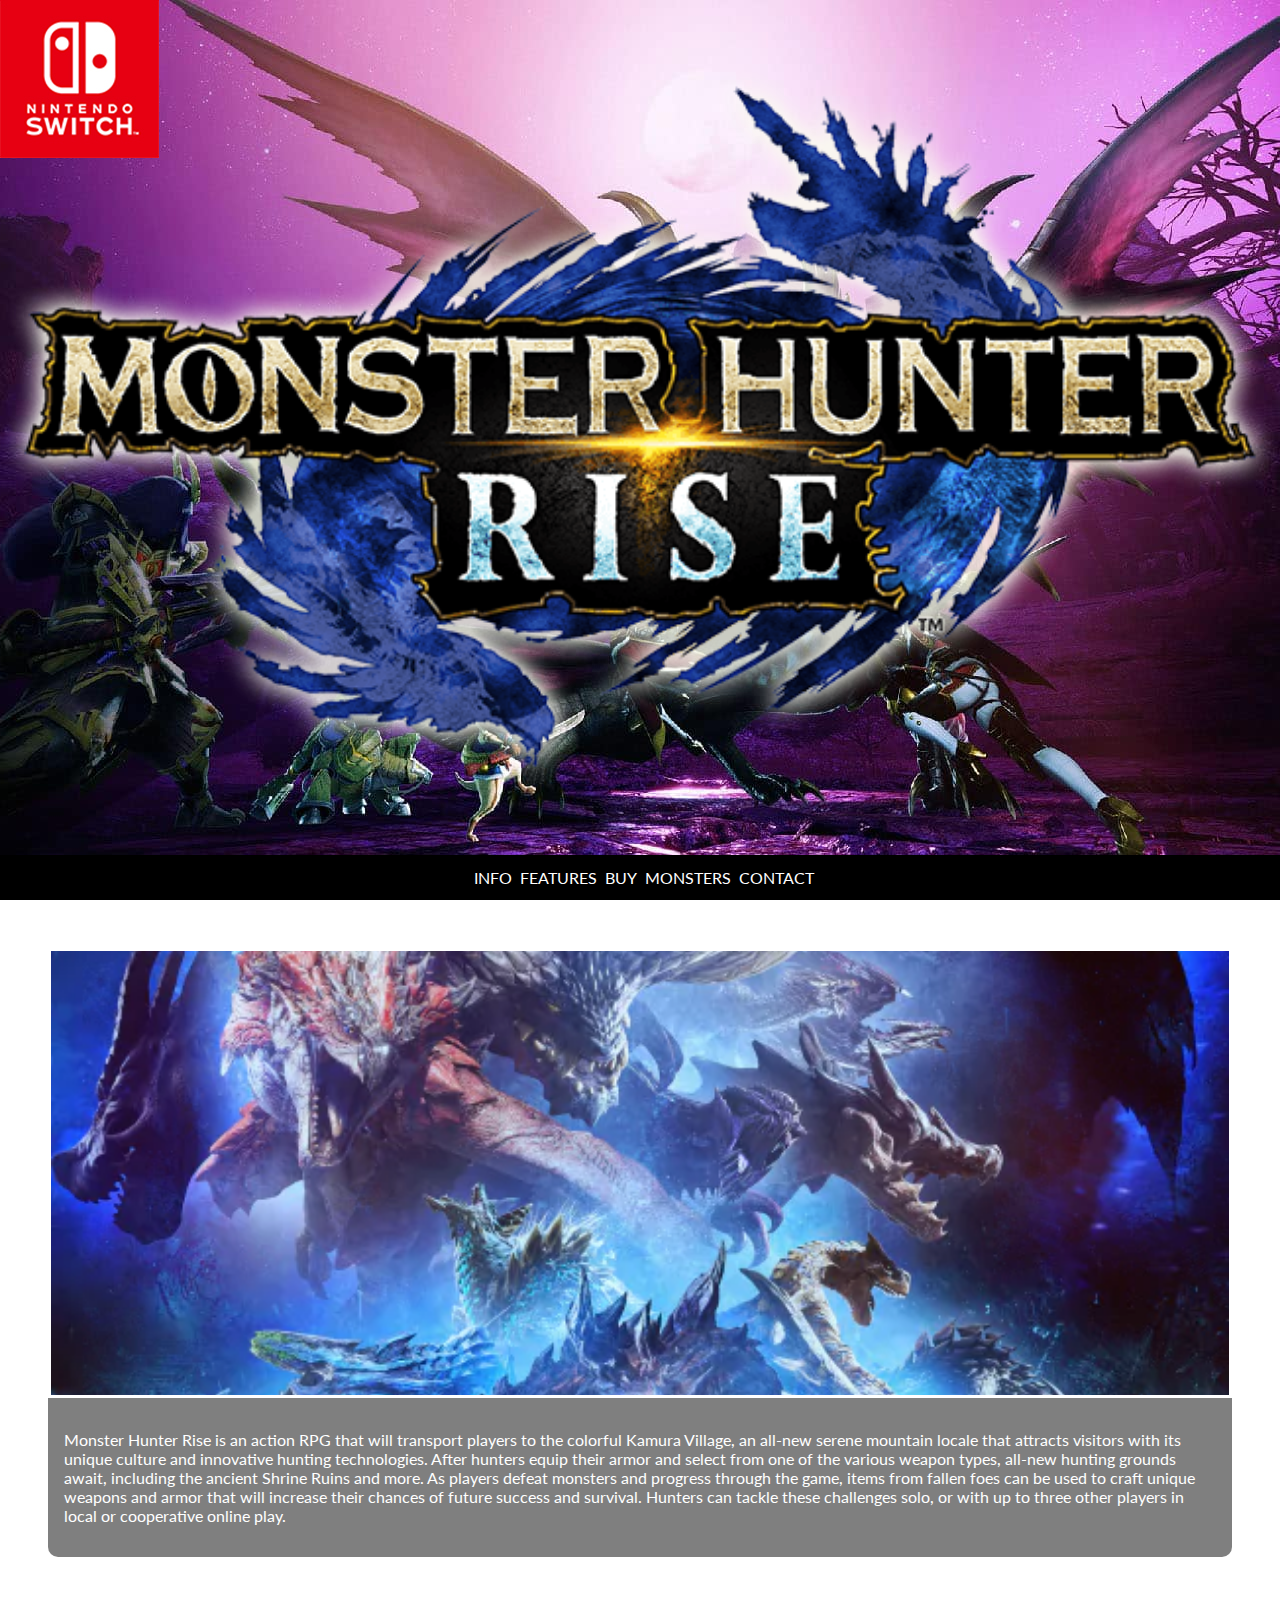
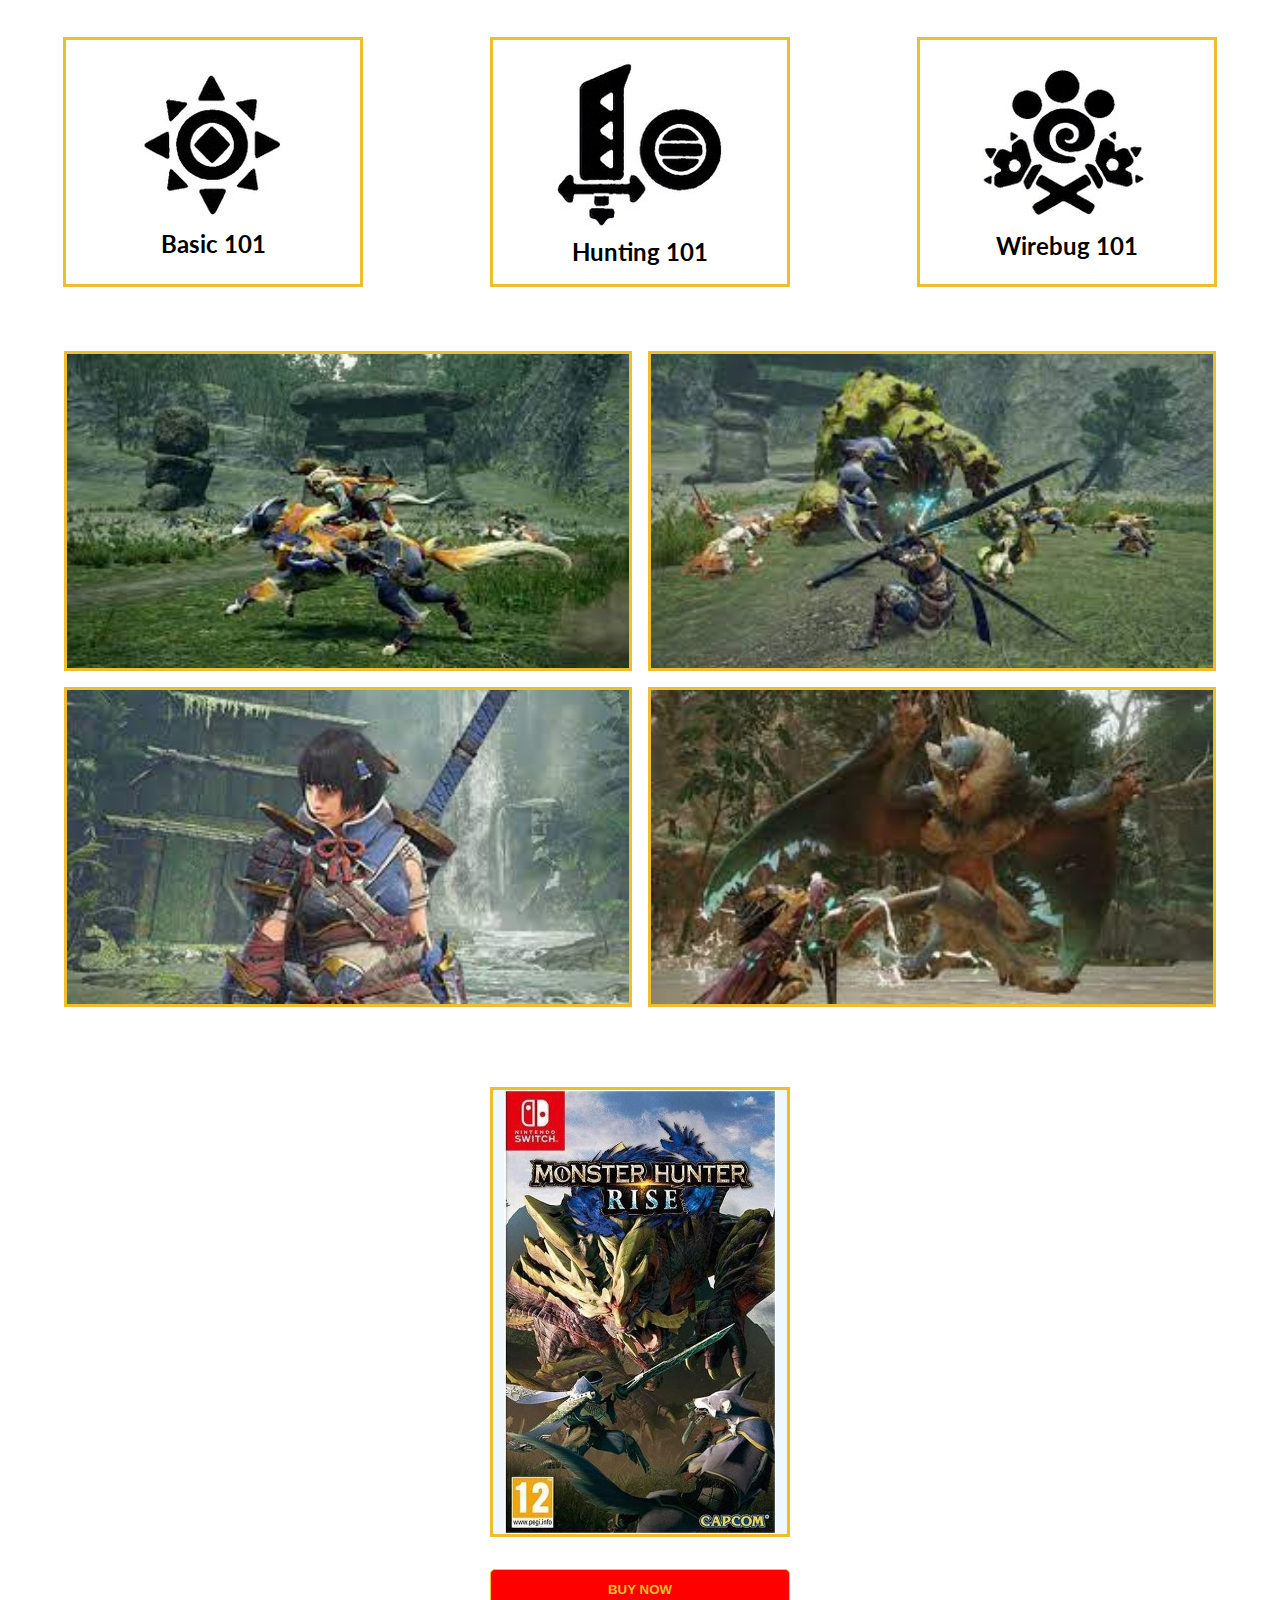
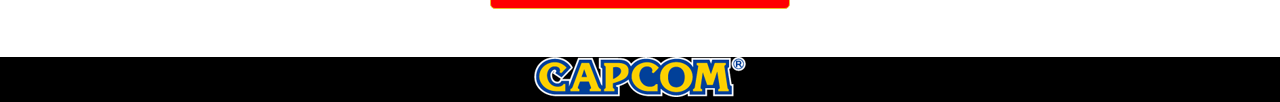
<file: 6. Hackathon HTMLCSS/index.html>
<!DOCTYPE html>
<html lang="en">
  <head>
    <meta charset="UTF-8" />
    <meta http-equiv="X-UA-Compatible" content="IE=edge" />
    <meta name="viewport" content="width=device-width, initial-scale=1.0" />

    <!-- GOOGLE FONTS  -->
    <link rel="preconnect" href="https://fonts.googleapis.com" />
    <link rel="preconnect" href="https://fonts.gstatic.com" crossorigin />
    <link
      href="https://fonts.googleapis.com/css2?family=Lato&display=swap"
      rel="stylesheet"
    />

    <link rel="stylesheet" type="text/css" href="style.css" />
    <title>Monster Hunter Rise</title>
  </head>
  <body class="mhr">
    <!-- LANDING PAGE  -->
    <section>
      <div class="landing-page">
        <img
          class="nintendo"
          src="./images/nintendo.jpg"
          alt="nintendo switch logo"
        />
        <img
          src="./images/logo.png"
          alt="logo"
          class="monster hunter rise logo"
        />
      </div>
    </section>

    <!-- NAVBAR  -->
    <section class="body-background">
      <section>
        <nav>
          <ul>
            <li><a href="#about">Info</a></li>
            <li><a href="#features">Features</a></li>
            <li>
              <a
                href="https://www.gamemania.nl/nl/games/nintendo-switch/146706_monster-hunter-rise"
                >Buy</a
              >
            </li>
            <li><a href="monsters.html">Monsters</a></li>
            <li><a href="contact.html">Contact</a></li>
          </ul>
        </nav>
      </section>

      <!-- GAME INFO  -->
      <section id="about">
        <div class="game-container">
          <div class="game-img"></div>
          <div class="game-info">
            <p>
              Monster Hunter Rise is an action RPG that will transport players
              to the colorful Kamura Village, an all-new serene mountain locale
              that attracts visitors with its unique culture and innovative
              hunting technologies. After hunters equip their armor and select
              from one of the various weapon types, all-new hunting grounds
              await, including the ancient Shrine Ruins and more. As players
              defeat monsters and progress through the game, items from fallen
              foes can be used to craft unique weapons and armor that will
              increase their chances of future success and survival. Hunters can
              tackle these challenges solo, or with up to three other players in
              local or cooperative online play.
            </p>
          </div>
        </div>
      </section>

      <!-- FEATURES  -->
      <section id="features">
        <div class="feature-container">
          <div class="feature-box">
            <a href="https://www.youtube.com/watch?v=Lo9tCrQqI3M"
              ><img src="./images/basic.png" alt="basics-icon" />
              <h2>Basic 101</h2></a
            >
          </div>
          <div class="feature-box">
            <a href="https://www.youtube.com/watch?v=fmYT5nQDOrU"
              ><img src="./images/hunting.png" alt="hunting-icon" />
              <h2>Hunting 101</h2></a
            >
          </div>
          <div class="feature-box">
            <a href="https://www.youtube.com/watch?v=mKlCMRZGLxI"
              ><img src="./images/bug.png" alt="wirebug-icon" />
              <h2>Wirebug 101</h2></a
            >
          </div>
        </div>
      </section>

      <!-- PICTURES  -->
      <section id="pictures">
        <div class="pictures-container">
          <div class="pictures1">
            <!-- <img src="./images/picture1.jpg" alt="" /> -->
          </div>
          <div class="pictures2">
            <!-- <img src="./images/picture2.jpg" alt="" /> -->
          </div>
          <div class="pictures3">
            <!-- <img src="./images/picture3.jpg" alt="" /> -->
          </div>
          <div class="pictures4">
            <!-- <img src="./images/picture4.jpg" alt="" /> -->
          </div>
        </div>
      </section>

      <!-- CTA  -->
      <section id="cta">
        <div class="cta-container">
          <a
            href="https://www.gamemania.nl/nl/games/nintendo-switch/146706_monster-hunter-rise"
            ><div class="cta-img"></div>
          </a>
          <div class="cta-info">
            <a
              href="https://www.gamemania.nl/nl/games/nintendo-switch/146706_monster-hunter-rise"
              ><button class="cta-button">BUY NOW</button></a
            >
          </div>
        </div>
      </section>

      <footer>
        <img src="./images/capcom.png" alt="capcom-logo" />
      </footer>
    </section>
  </body>
</html>
</file>
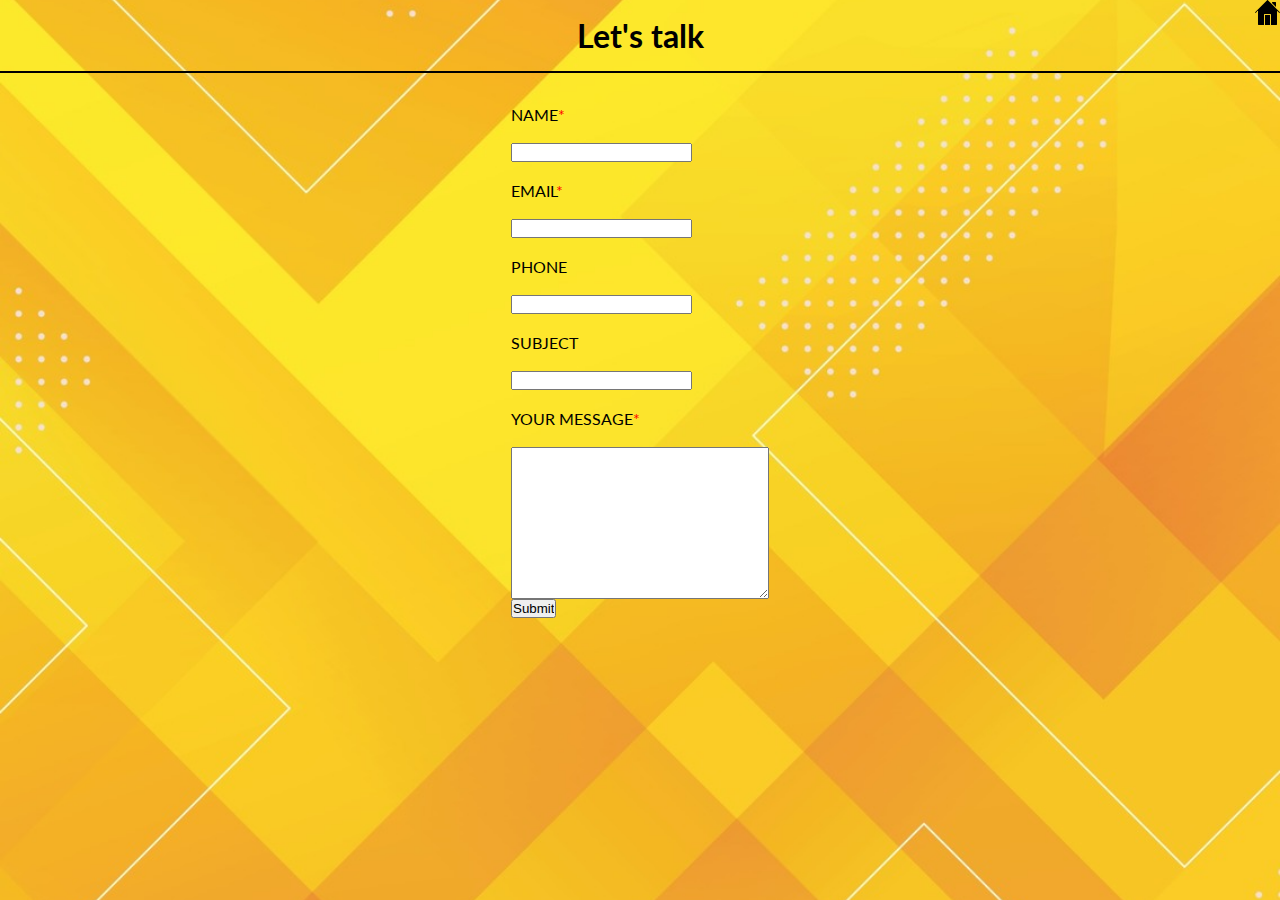
<file: 6. Hackathon HTMLCSS/contact.html>
<!DOCTYPE html>
<html lang="en">
  <head>
    <meta charset="UTF-8" />
    <meta http-equiv="X-UA-Compatible" content="IE=edge" />
    <meta name="viewport" content="width=device-width, initial-scale=1.0" />

    <!-- GOOGLE FONTS  -->
    <link rel="preconnect" href="https://fonts.googleapis.com" />
    <link rel="preconnect" href="https://fonts.gstatic.com" crossorigin />
    <link
      href="https://fonts.googleapis.com/css2?family=Lato&display=swap"
      rel="stylesheet"
    />

    <link rel="stylesheet" type="text/css" href="style.css" />
    <title>Contact Page</title>
  </head>
  <body class="contact">
    <div class="contact-container">
      <h1>Let's talk</h1>
      <a href="index.html"
        ><img class="home" src="./images/home.svg" alt="home-icon"
      /></a>
    </div>
    <div class="form-container">
      <form class="form">
        <label for="name">NAME<span>*</span> </label><br />
        <input type="text" id="name" name="name" required /><br />
        <label for="email">EMAIL<span>*</span></label
        ><br />
        <input type="email" id="email" name="email" required /><br />
        <label for="phone">PHONE</label><br />
        <input type="number" id="phone" name="phone" /><br />
        <label for="subject">SUBJECT</label><br />
        <input type="text" id="subject" name="subject" /><br />
        <label for="message">YOUR MESSAGE<span>*</span></label
        ><br />
        <textarea
          name="message"
          id="message"
          cols="30"
          rows="10"
          required
        ></textarea>
        <input type="submit" value="Submit" />
      </form>
      <iframe
        src="https://dm0qx8t0i9gc9.cloudfront.net/watermarks/video/BgrICs-NZj4hksnn3/videoblocks-freelancer-using-headphones-during-a-call-from-home_bkd0wimpi__8857e62931b826f932e3caffbc4bae53__P360.mp4"
        frameborder="0"
      ></iframe>
    </div>
  </body>
</html>
</file>
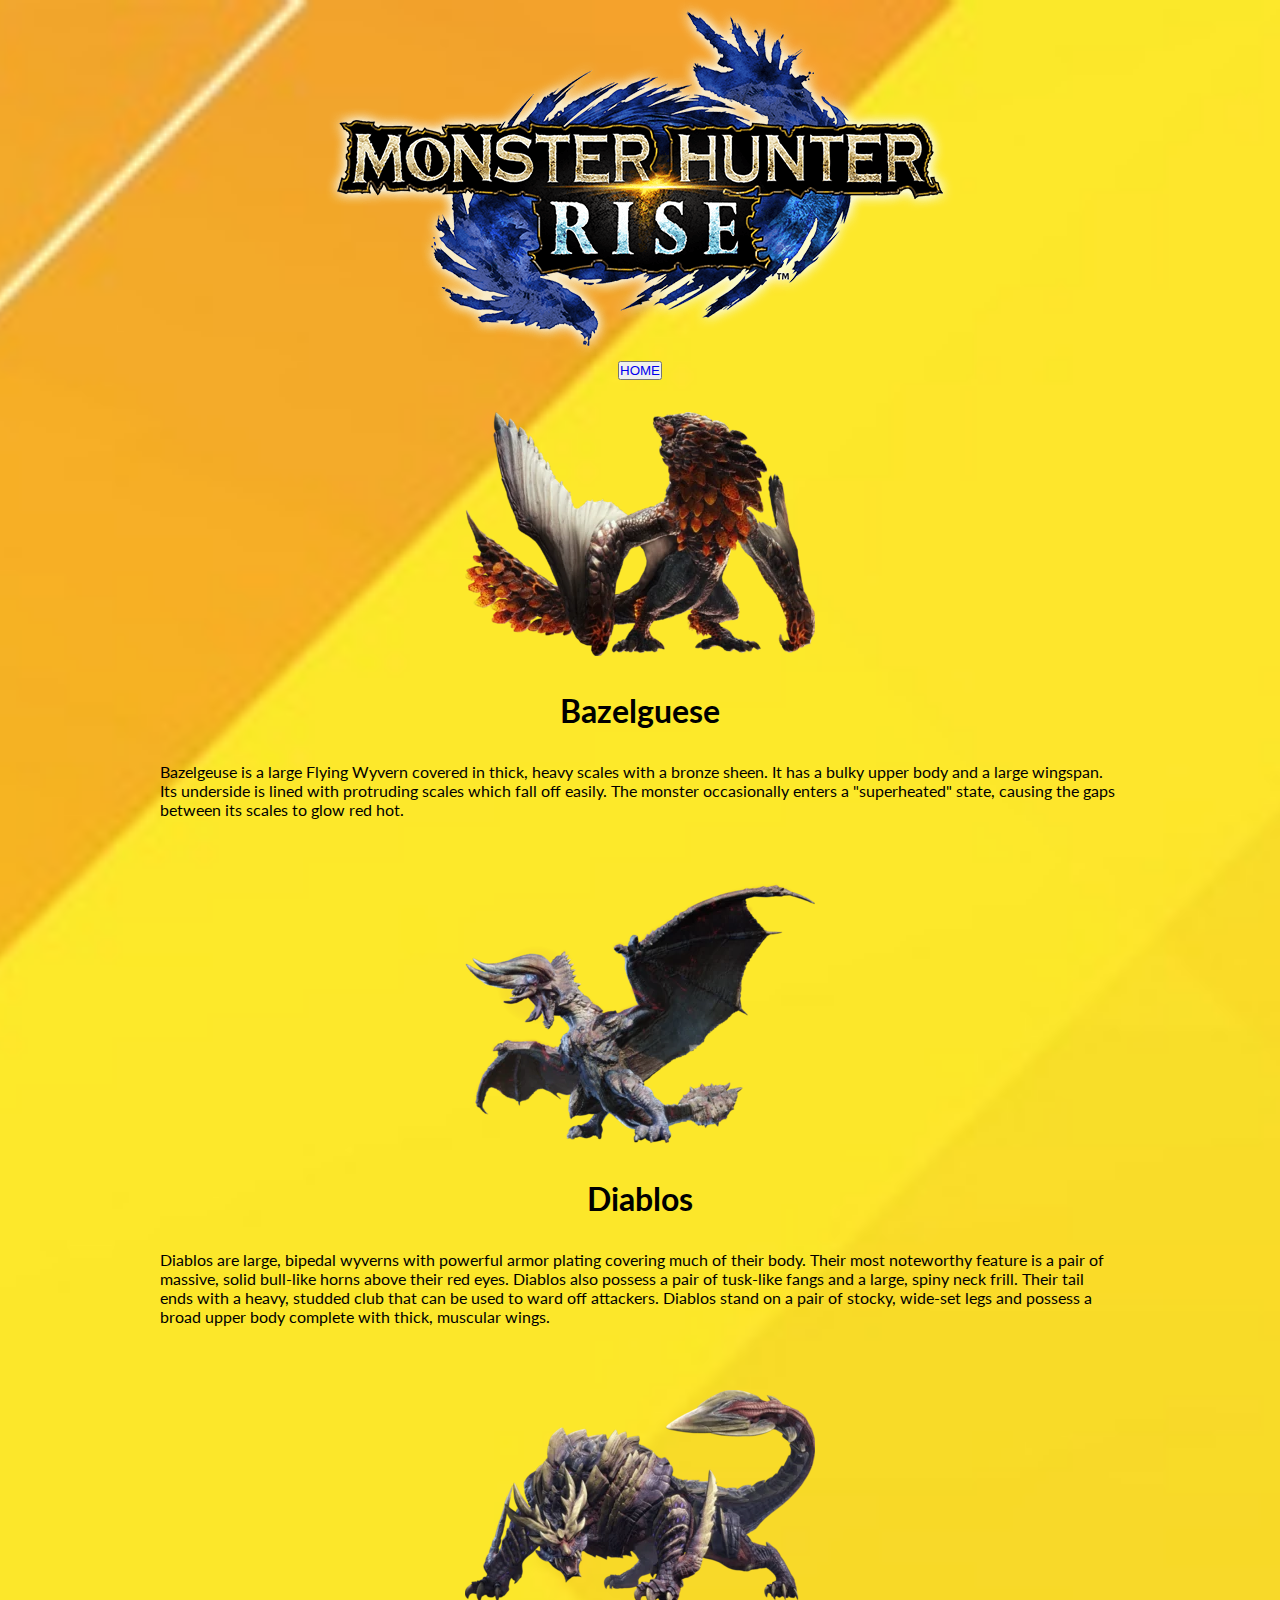
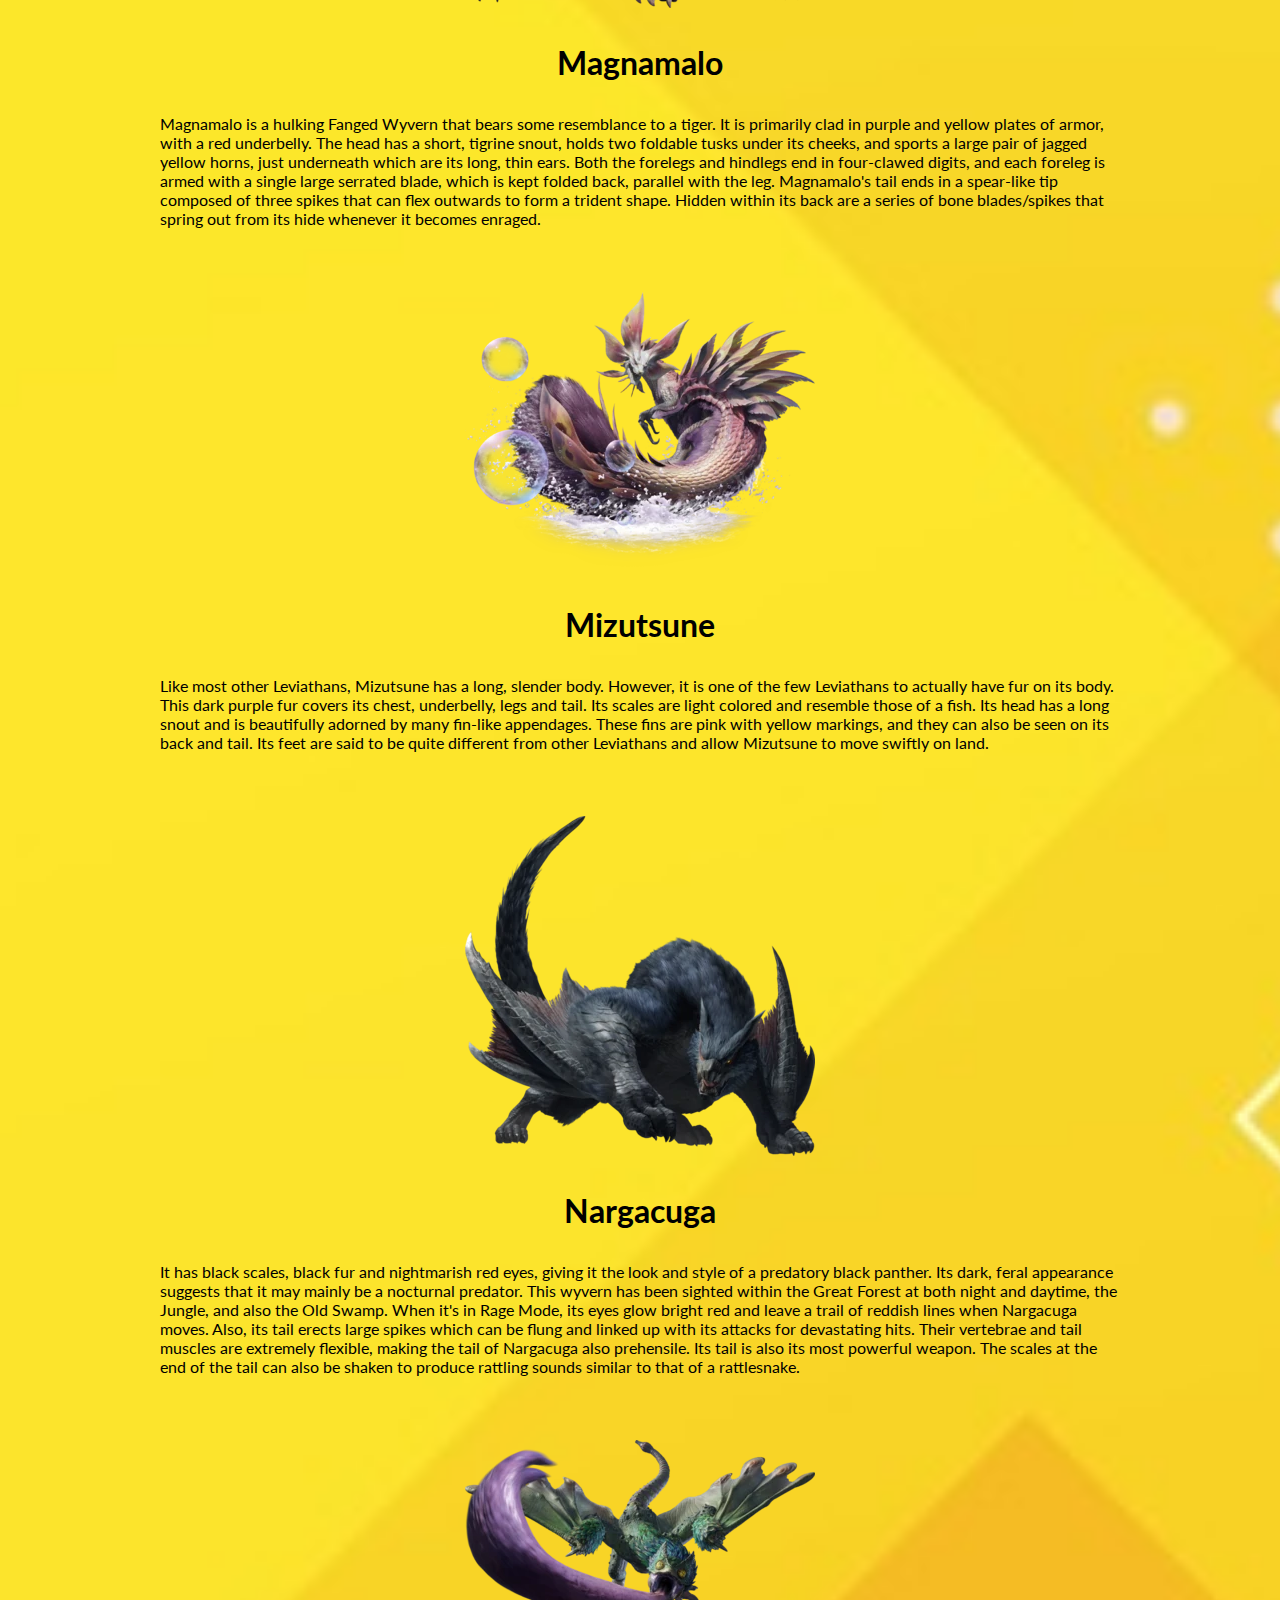
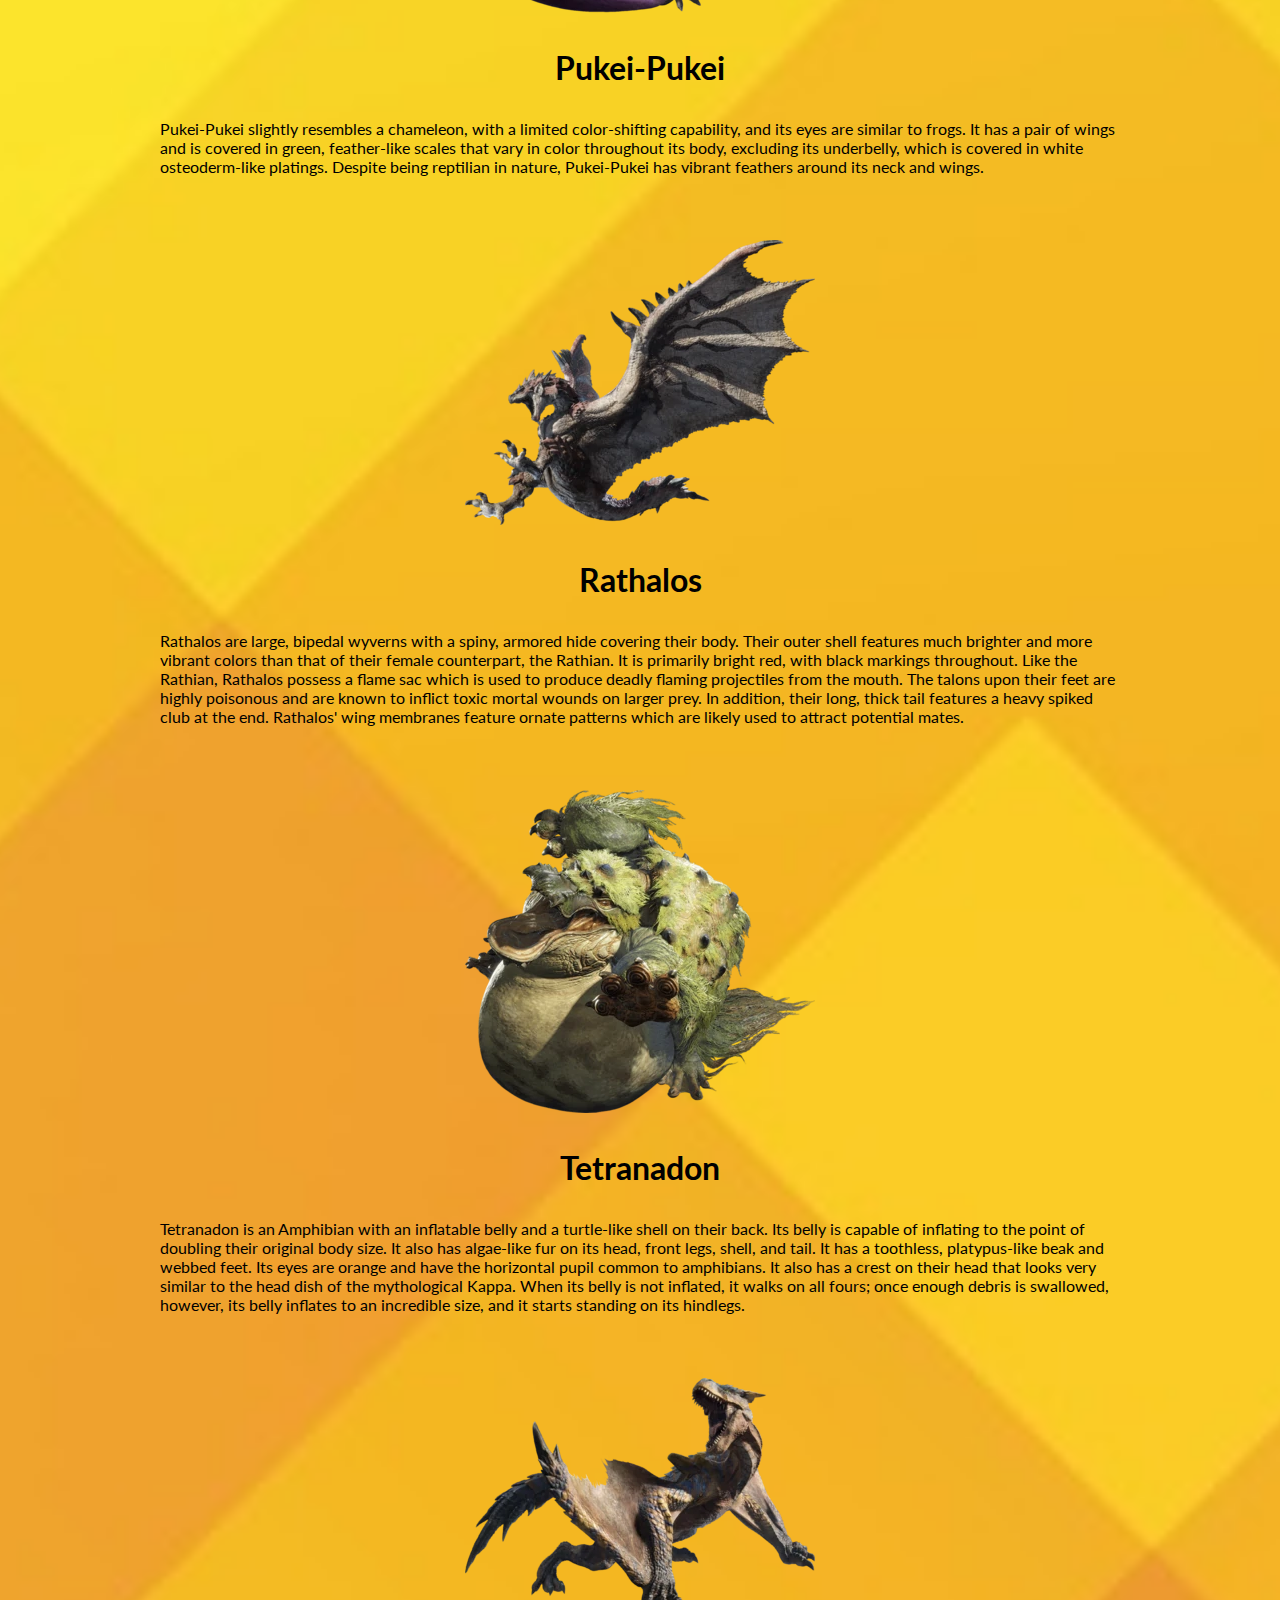
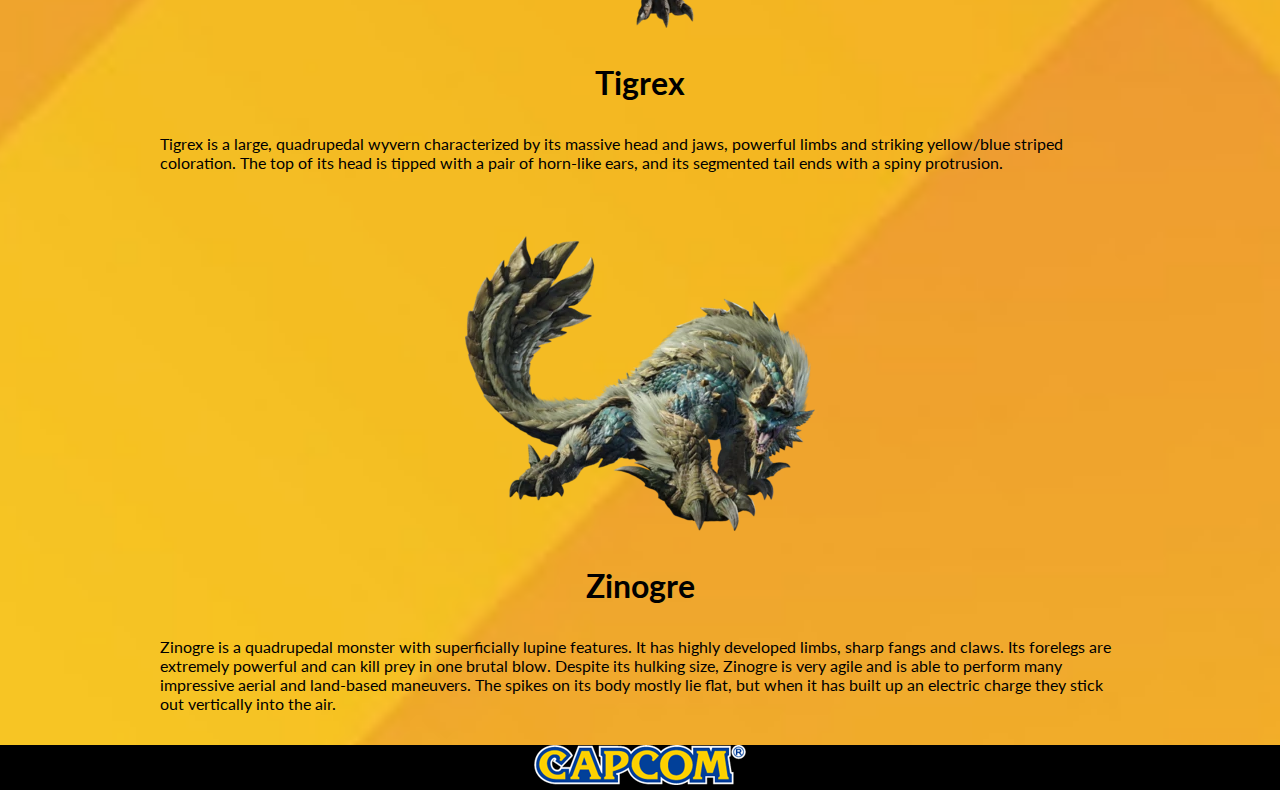
<file: 6. Hackathon HTMLCSS/monsters.html>
<!DOCTYPE html>
<html lang="en">
  <head>
    <meta charset="UTF-8" />
    <meta http-equiv="X-UA-Compatible" content="IE=edge" />
    <meta name="viewport" content="width=device-width, initial-scale=1.0" />

    <!-- GOOGLE FONTS  -->
    <link rel="preconnect" href="https://fonts.googleapis.com" />
    <link rel="preconnect" href="https://fonts.gstatic.com" crossorigin />
    <link
      href="https://fonts.googleapis.com/css2?family=Lato&display=swap"
      rel="stylesheet"
    />

    <link rel="stylesheet" type="text/css" href="style.css" />

    <title>Monsters Page</title>
  </head>
  <body class="monsters-background">
    <div class="monster-box">
      <div>
        <img
          class="monster hunter rise logo"
          src="./images/logo.png"
          alt="logo"
        />
      </div>
      <button><a href="index.html">HOME</a></button>
    </div>

    <div class="monster-container">
      <div class="monster-img">
        <img src="./monster/bazelgeuse.png" alt="Bazelguese" />
      </div>
      <h1>Bazelguese</h1>
      <div class="monster-info">
        Bazelgeuse is a large Flying Wyvern covered in thick, heavy scales with
        a bronze sheen. It has a bulky upper body and a large wingspan. Its
        underside is lined with protruding scales which fall off easily. The
        monster occasionally enters a "superheated" state, causing the gaps
        between its scales to glow red hot.
      </div>
    </div>

    <div class="monster-container">
      <div class="monster-img">
        <img src="./monster/diablos.png" alt="Diablos" />
      </div>
      <h1>Diablos</h1>
      <div class="monster-info">
        Diablos are large, bipedal wyverns with powerful armor plating covering
        much of their body. Their most noteworthy feature is a pair of massive,
        solid bull-like horns above their red eyes. Diablos also possess a pair
        of tusk-like fangs and a large, spiny neck frill. Their tail ends with a
        heavy, studded club that can be used to ward off attackers. Diablos
        stand on a pair of stocky, wide-set legs and possess a broad upper body
        complete with thick, muscular wings.
      </div>
    </div>

    <div class="monster-container">
      <div class="monster-img">
        <img src="./monster/magnamalo.png" alt="Magnamalo" />
      </div>
      <h1>Magnamalo</h1>
      <div class="monster-info">
        Magnamalo is a hulking Fanged Wyvern that bears some resemblance to a
        tiger. It is primarily clad in purple and yellow plates of armor, with a
        red underbelly. The head has a short, tigrine snout, holds two foldable
        tusks under its cheeks, and sports a large pair of jagged yellow horns,
        just underneath which are its long, thin ears. Both the forelegs and
        hindlegs end in four-clawed digits, and each foreleg is armed with a
        single large serrated blade, which is kept folded back, parallel with
        the leg. Magnamalo's tail ends in a spear-like tip composed of three
        spikes that can flex outwards to form a trident shape. Hidden within its
        back are a series of bone blades/spikes that spring out from its hide
        whenever it becomes enraged.
      </div>
    </div>

    <div class="monster-container">
      <div class="monster-img">
        <img src="./monster/mizutsune.png" alt="Mizutsune" />
      </div>
      <h1>Mizutsune</h1>
      <div class="monster-info">
        Like most other Leviathans, Mizutsune has a long, slender body. However,
        it is one of the few Leviathans to actually have fur on its body. This
        dark purple fur covers its chest, underbelly, legs and tail. Its scales
        are light colored and resemble those of a fish. Its head has a long
        snout and is beautifully adorned by many fin-like appendages. These fins
        are pink with yellow markings, and they can also be seen on its back and
        tail. Its feet are said to be quite different from other Leviathans and
        allow Mizutsune to move swiftly on land.
      </div>
    </div>

    <div class="monster-container">
      <div class="monster-img">
        <img src="./monster/nargacuga.png" alt="Nargacuga" />
      </div>
      <h1>Nargacuga</h1>
      <div class="monster-info">
        It has black scales, black fur and nightmarish red eyes, giving it the
        look and style of a predatory black panther. Its dark, feral appearance
        suggests that it may mainly be a nocturnal predator. This wyvern has
        been sighted within the Great Forest at both night and daytime, the
        Jungle, and also the Old Swamp. When it's in Rage Mode, its eyes glow
        bright red and leave a trail of reddish lines when Nargacuga moves.
        Also, its tail erects large spikes which can be flung and linked up with
        its attacks for devastating hits. Their vertebrae and tail muscles are
        extremely flexible, making the tail of Nargacuga also prehensile. Its
        tail is also its most powerful weapon. The scales at the end of the tail
        can also be shaken to produce rattling sounds similar to that of a
        rattlesnake.
      </div>
    </div>

    <div class="monster-container">
      <div class="monster-img">
        <img src="./monster/pukei-pukei.png" alt="Pukei-Pukei" />
      </div>
      <h1>Pukei-Pukei</h1>
      <div class="monster-info">
        Pukei-Pukei slightly resembles a chameleon, with a limited
        color-shifting capability, and its eyes are similar to frogs. It has a
        pair of wings and is covered in green, feather-like scales that vary in
        color throughout its body, excluding its underbelly, which is covered in
        white osteoderm-like platings. Despite being reptilian in nature,
        Pukei-Pukei has vibrant feathers around its neck and wings.
      </div>
    </div>

    <div class="monster-container">
      <div class="monster-img">
        <img src="./monster/rathalos.png" alt="Rathalos" />
      </div>
      <h1>Rathalos</h1>
      <div class="monster-info">
        Rathalos are large, bipedal wyverns with a spiny, armored hide covering
        their body. Their outer shell features much brighter and more vibrant
        colors than that of their female counterpart, the Rathian. It is
        primarily bright red, with black markings throughout. Like the Rathian,
        Rathalos possess a flame sac which is used to produce deadly flaming
        projectiles from the mouth. The talons upon their feet are highly
        poisonous and are known to inflict toxic mortal wounds on larger prey.
        In addition, their long, thick tail features a heavy spiked club at the
        end. Rathalos' wing membranes feature ornate patterns which are likely
        used to attract potential mates.
      </div>
    </div>

    <div class="monster-container">
      <div class="monster-img">
        <img src="./monster/tetranadon.png" alt="Tetranadon" />
      </div>
      <h1>Tetranadon</h1>
      <div class="monster-info">
        Tetranadon is an Amphibian with an inflatable belly and a turtle-like
        shell on their back. Its belly is capable of inflating to the point of
        doubling their original body size. It also has algae-like fur on its
        head, front legs, shell, and tail. It has a toothless, platypus-like
        beak and webbed feet. Its eyes are orange and have the horizontal pupil
        common to amphibians. It also has a crest on their head that looks very
        similar to the head dish of the mythological Kappa. When its belly is
        not inflated, it walks on all fours; once enough debris is swallowed,
        however, its belly inflates to an incredible size, and it starts
        standing on its hindlegs.
      </div>
    </div>

    <div class="monster-container">
      <div class="monster-img">
        <img src="./monster/tigrex.png" alt="Tigrex" />
      </div>
      <h1>Tigrex</h1>
      <div class="monster-info">
        Tigrex is a large, quadrupedal wyvern characterized by its massive head
        and jaws, powerful limbs and striking yellow/blue striped coloration.
        The top of its head is tipped with a pair of horn-like ears, and its
        segmented tail ends with a spiny protrusion.
      </div>
    </div>

    <div class="monster-container">
      <div class="monster-img">
        <img src="./monster/zinogre.png" alt="Zinogre" />
      </div>
      <h1>Zinogre</h1>
      <div class="monster-info">
        Zinogre is a quadrupedal monster with superficially lupine features. It
        has highly developed limbs, sharp fangs and claws. Its forelegs are
        extremely powerful and can kill prey in one brutal blow. Despite its
        hulking size, Zinogre is very agile and is able to perform many
        impressive aerial and land-based maneuvers. The spikes on its body
        mostly lie flat, but when it has built up an electric charge they stick
        out vertically into the air.
      </div>
    </div>

    <footer>
      <img src="./images/capcom.png" alt="capcom-logo" />
    </footer>
  </body>
</html>
</file>
<file: 6. Hackathon HTMLCSS/style.css>
* {
  margin: 0;
  padding: 0;
  box-sizing: border-box;
}

body {
  /* overflow-x: hidden; */
  font-family: "Lato", sans-serif;
}

.mhr {
  width: 100vw;
  min-height: 100vh;
  background-image: url(./images/sunbreak.jpg);
  background-attachment: fixed;
  background-position: center;
  background-repeat: no-repeat;
  background-size: cover;
}

a {
  text-decoration: none;
}

/* =========== [1. index.html] =========== */

/* 1. Landing Page  */
/* 2. Navbar  */
/* 3. Game Info  */
/* 4. Features  */
/* 5. Pictures  */
/* 6. CTA  */
/* 7. Footer  */

/* === 1. LANDING PAGE ===  */

.landing-page {
  position: relative;
  width: 100vw;
  min-height: 95vh;
  background-image: url(./images/sunbreak.jpg);
  background-attachment: fixed;
  background-position: center;
  background-repeat: no-repeat;
  background-size: cover;
  display: flex;
  justify-content: center;
  align-items: center;
}

.logo {
  width: 100%;
  height: auto;
}

.nintendo {
  position: absolute;
  top: 0;
  left: 0;
}

/* .body-background{
  width: 100%;
  min-height: 100vh;
  background-image: url(./images/sunbreak.jpg);
  background-attachment: fixed;
  background-position: center;
  background-repeat: no-repeat;
  background-size: cover;
} */

/* === 2. NAVBAR ===  */
nav {
  width: 100vw;
  height: 5vh;
  background-color: black;
  color: white;
  padding: 0 1em;
  display: flex;
  justify-content: center;
  align-items: center;
}

ul {
  display: flex;
  list-style-type: none;
}

ul li {
  margin-left: 0.5em;
}

ul li a {
  color: white;
  text-transform: uppercase;
}

/* === 3. GAME INFO ===  */
.game-container {
  display: flex;
  flex-direction: column;
  padding: 3em;
}

.game-img {
  width: 100%;
  height: 50vh;
  background-image: url(./images/game-img.png);
  background-position: center;
  background-repeat: no-repeat;
  background-size: cover;
  border: 3px solid white;
}

.game-info {
  padding: 2em 1em;
  color: white;
  background: rgba(0, 0, 0, 0.5);
  background-blend-mode: multiply;
  border-bottom-left-radius: 10px;
  border-bottom-right-radius: 10px;
}

/* === 4. FEATURES ===  */

.feature-container {
  display: flex;
  justify-content: center;
  align-items: center;
  /* flex-direction: column; */
  flex-wrap: wrap;
}

.feature-container a {
  list-style-type: none;
  color: black;
}

.feature-container h2 {
  text-align: center;
}

.feature-box1 {
  grid-area: a;
}

.feature-box2 {
  grid-area: b;
}

.feature-box3 {
  grid-area: c;
}

.feature-box {
  display: flex;
  justify-content: center;
  align-items: center;
  flex-direction: column;
  margin: 2em auto;
  padding: 1em 0;
  border: 3px solid #ecbf2b;
  background-color: white;
  width: 300px;
  height: 250px;
}

/* === 5. PICTURES ===  */

.pictures-container {
  height: 100%;
  padding: 2em;
  display: grid;
  grid-gap: 1em;
  grid-template-columns: repeat(2, 1fr);
  grid-template-rows: auto auto;
  grid-template-areas:
    "a b"
    "c d";
}

.pictures1 {
  grid-area: a;
  background-image: url(./images/picture1.jpg);
}

.pictures2 {
  grid-area: b;
  background-image: url(./images/picture2.jpg);
}

.pictures3 {
  grid-area: c;
  background-image: url(./images/picture3.jpg);
}

.pictures4 {
  grid-area: d;
  background-image: url(./images/picture4.jpg);
}

.pictures1,
.pictures2,
.pictures3,
.pictures4 {
  background-position: center;
  background-repeat: no-repeat;
  background-size: cover;
  border: 3px solid #ecbf2b;
  width: auto;
  min-height: 10em;
}

/* === 6. CTA ===  */
.cta-container {
  display: flex;
  flex-direction: column;
  padding: 3em;
}

.cta-img {
  width: 300px;
  height: 50vh;
  background-image: url(./images/switch.jpg);
  background-position: center;
  background-repeat: no-repeat;
  background-size: contain;
  background-color: aliceblue;
  border: 3px solid #ecbf2b;
  margin: 0 auto;
}

.cta-info {
  padding-top: 2em;
  color: white;
  text-align: center;
}

.cta-button {
  width: 50%;
  max-width: 300px;
  height: 3em;
  border: 1px solid #ecbf2b;
  border-radius: 5px;
  background-color: red;
  color: #ecbf2b;
  font-weight: bolder;
  cursor: pointer;
}

.cta-button a {
  list-style-type: none;
  cursor: pointer;
}

/* === 7. FOOTER ===  */
footer {
  width: 100vw;
  height: 5vh;
  background-color: black;
  text-align: center;
}

/* =========== [2. contact.html] =========== */

span {
  color: red;
}

iframe {
  visibility: hidden;
}

.contact {
  width: 100%;
  min-height: 100vh;
  background-image: url(./monster/monsters-background.png);
  background-position: left;
  background-repeat: no-repeat;
  background-size: cover;
}

.contact-container {
  position: relative;
  text-align: center;
  padding: 1em;
  border-bottom: 2px solid black;
}

.home {
  position: absolute;
  top: 0;
  right: 0;
}

.form-container {
  width: 100%;
  display: flex;
  justify-content: center;
  align-items: center;
  flex-direction: column;
  padding-top: 2em;
}

.form {
  display: flex;
  flex-direction: column;
  align-items: flex-start;
  justify-content: center;
}

/* =========== [3. monsters.html] =========== */

.monsters-background {
  min-height: 100vh;
  background-image: url(./monster/monsters-background.png);
  background-position: center;
  background-repeat: no-repeat;
  background-size: cover;
}

.monster-box {
  padding: 0 2em;
  display: flex;
  justify-content: center;
  align-items: center;
  flex-direction: column;
}

.monster-container {
  margin-top: 2em;
  display: flex;
  justify-content: center;
  align-items: center;
  flex-direction: column;
}

.monster-container h1 {
  margin: 1em 0;
}

.monster-img {
  /* padding: 0 4em; */
}

.monster-info {
  width: 75%;
  margin-bottom: 2em;
}

/* =========== [ media querie page] =========== */

/* Desktop */

/* === 4. FEATURES ===  */
@media (min-width: 600px) {
  .pictures-container {
    padding: 2em 4em;
  }

  .pictures1,
  .pictures2,
  .pictures3,
  .pictures4 {
    min-height: 20em;
  }
}
</file>
